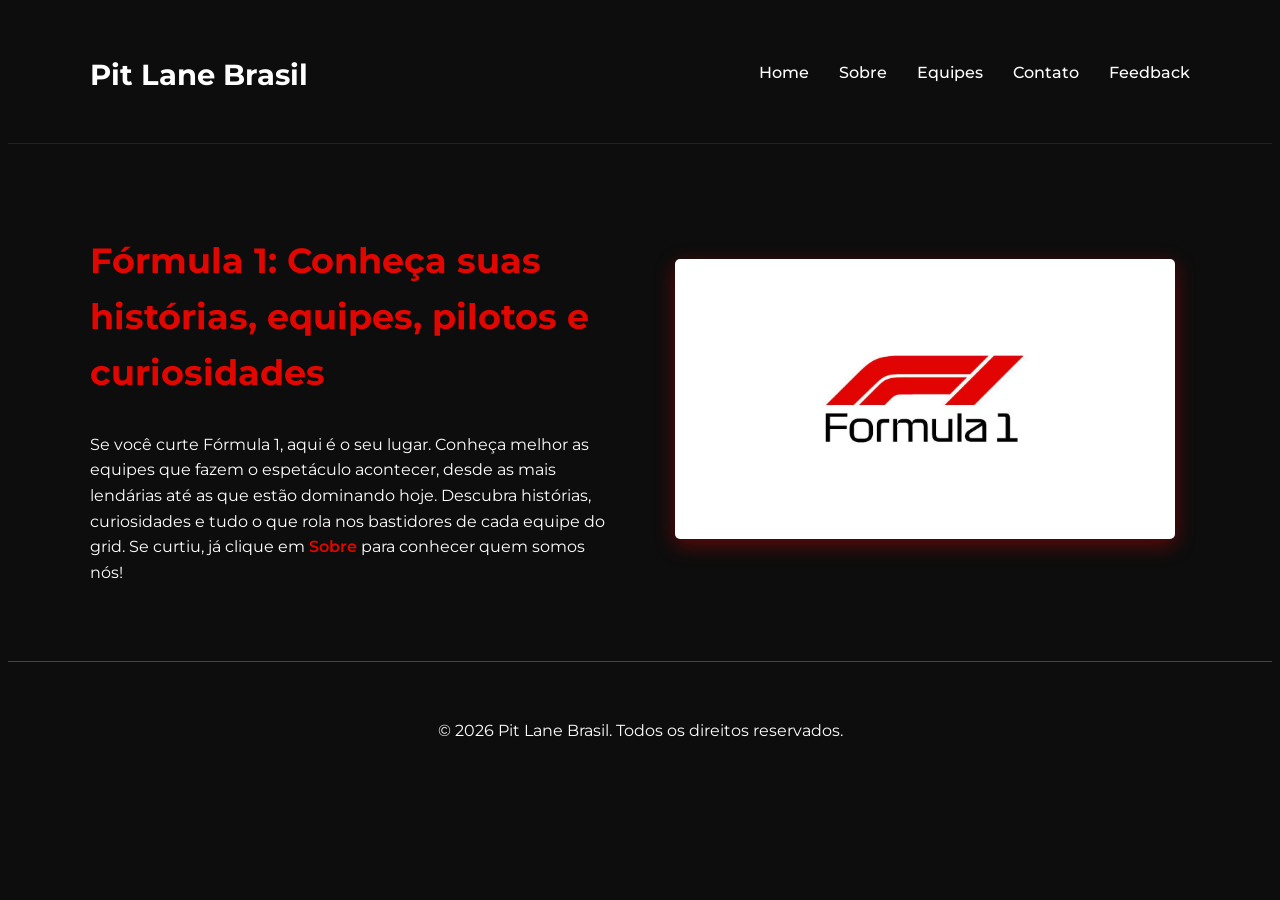
<file: index.html>
<!DOCTYPE html>
<html lang="pt-BR">
<head>
  <meta charset="UTF-8" />
  <meta name="viewport" content="width=device-width, initial-scale=1" />
  <title>Pit Lane Brasil - O Brasil na Fórmula 1</title>
  <meta name="description" content="Informações sobre as equipes de fórmula 1" />
  <link href="https://fonts.googleapis.com/css2?family=Montserrat:wght@400;700&display=swap" rel="stylesheet">
  <link rel="stylesheet" href="styles.css">
</head>
<body>

<header>
  <div class="container">
    <h1 class="logo">Pit Lane Brasil</h1>
    <button class="hamburger" aria-label="Abrir menu">
      <span class="bar"></span>
      <span class="bar"></span>
      <span class="bar"></span>
    </button>
    <nav class="nav-menu">
      <a href="index.html">Home</a>
      <a href="sobre.html">Sobre</a>
      <a href="equipes.html">Equipes</a>
      <a href="contato.html">Contato</a>
      <a href="feedback.html">Feedback</a>
    </nav>
  </div>
</header>

<section id="hero">
  <div class="container hero-content">
    <div class="hero-text">
      <h2>Fórmula 1: Conheça suas histórias, equipes, pilotos e curiosidades</h2>
      <p>Se você curte Fórmula 1, aqui é o seu lugar. Conheça melhor as equipes que fazem o espetáculo acontecer, desde as mais lendárias até as que estão dominando hoje. Descubra histórias, curiosidades e tudo o que rola nos bastidores de cada equipe do grid. Se curtiu, já clique em <a href="sobre.html">Sobre</a> para conhecer quem somos nós!</p>
    </div>
    <div class="hero-image">
      <img src="img/logo-formula 1.png" alt="Ilustração da logo da Fórmula 1" />
    </div>
  </div>
</section>

<footer>
  <div class="container">
    <p>© 2026 Pit Lane Brasil. Todos os direitos reservados.</p>
  </div>
</footer>

<script>
const hamburger = document.querySelector('.hamburger');
const navMenu = document.querySelector('.nav-menu');

hamburger.addEventListener('click', () => {
  hamburger.classList.toggle('active');
  navMenu.classList.toggle('active');
});
</script>
</body>
</html>
</file>
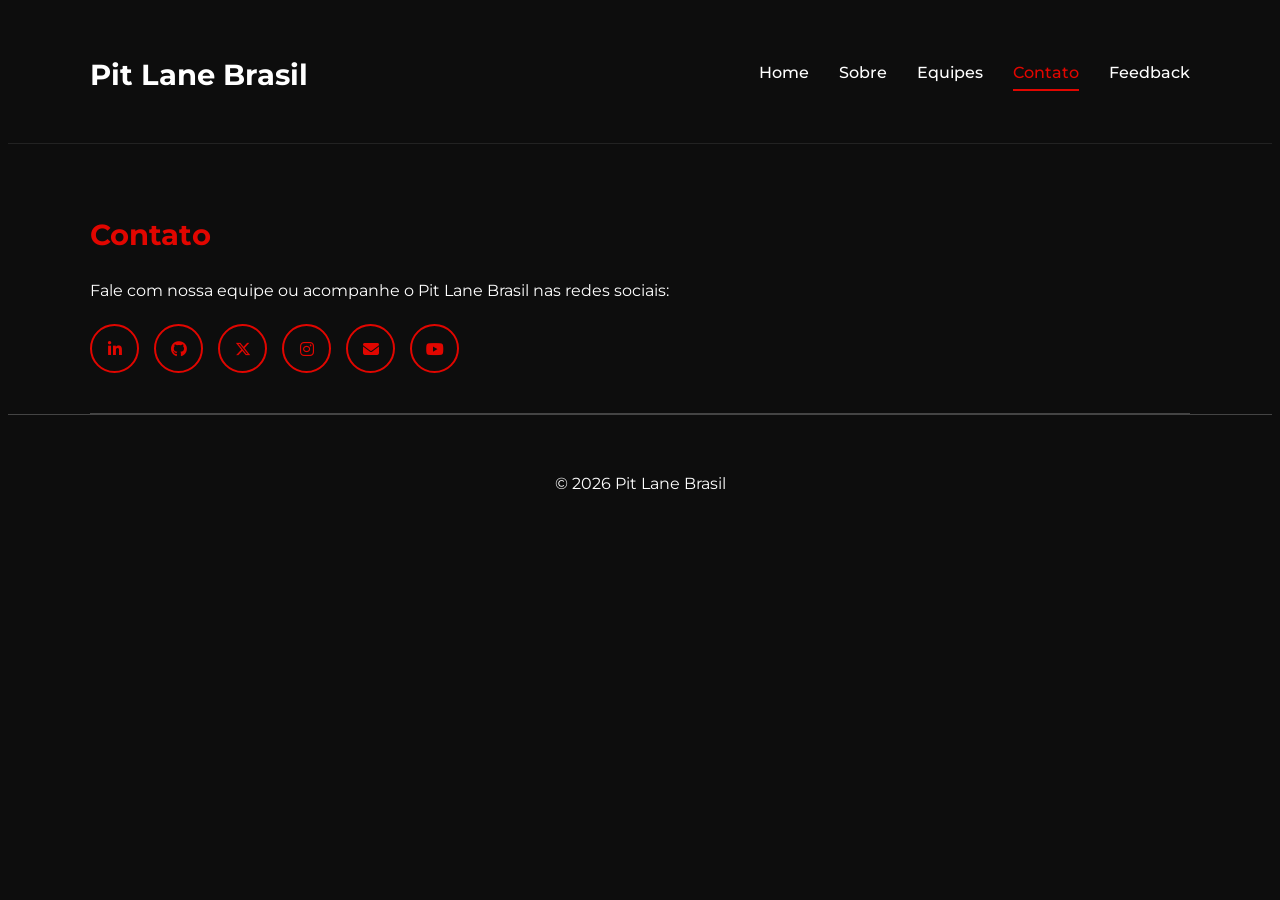
<file: contato.html>
<!DOCTYPE html>
<html lang="pt-BR">
<head>
  <meta charset="UTF-8">
  <meta name="viewport" content="width=device-width, initial-scale=1.0">
  <title>Contato - Pit Lane Brasil</title>
  <link href="https://fonts.googleapis.com/css2?family=Montserrat:wght@400;700&display=swap" rel="stylesheet">
  <link rel="stylesheet" href="https://cdnjs.cloudflare.com/ajax/libs/font-awesome/6.5.0/css/all.min.css">
  <link rel="stylesheet" href="styles.css">
</head>
<body>

<header>
  <div class="container">
    <h1 class="logo">Pit Lane Brasil</h1>

    <button class="hamburger" aria-label="Abrir menu">
      <span class="bar"></span>
      <span class="bar"></span>
      <span class="bar"></span>
    </button>

    <nav class="nav-menu">
      <a href="index.html">Home</a>
      <a href="sobre.html">Sobre</a>
      <a href="equipes.html">Equipes</a>
      <a href="contato.html" class="active">Contato</a>
      <a href="feedback.html">Feedback</a>
    </nav>
  </div>
</header>

<section class="container section">

  <h3>Contato</h3>
  <p>Fale com nossa equipe ou acompanhe o Pit Lane Brasil nas redes sociais:</p>

  <div class="social-container">

    <a href="https://www.linkedin.com/in/pedro-felipe-castro-rosa" target="_blank" class="social-btn">
      <i class="fab fa-linkedin-in"></i>
    </a>

    <a href="https://github.com/Pedrin740" target="_blank" class="social-btn">
      <i class="fab fa-github"></i>
    </a>

    <a href="https://twitter.com" target="_blank" class="social-btn">
      <i class="fab fa-x-twitter"></i>
    </a>

    <a href="https://www.instagram.com/pxdrinftnn/" target="_blank" class="social-btn">
      <i class="fab fa-instagram"></i>
    </a>

    <a href="https://mail.google.com/mail/?view=cm&fs=1&to=pedrofelipecastrorosa@gmail.com" target="_blank" class="social-btn">
      <i class="fas fa-envelope"></i>
    </a>  

    <a href="https://youtube.com" target="_blank" class="social-btn">
      <i class="fab fa-youtube"></i>
    </a>

  </div>

</section>

<footer>
  <div class="container">
    <p>© 2026 Pit Lane Brasil</p>
  </div>
</footer>

<script>
const hamburger = document.querySelector('.hamburger');
const navMenu = document.querySelector('.nav-menu');

hamburger.addEventListener('click', () => {
  hamburger.classList.toggle('active');
  navMenu.classList.toggle('active');
});
</script>

</body>
</html>
</file>
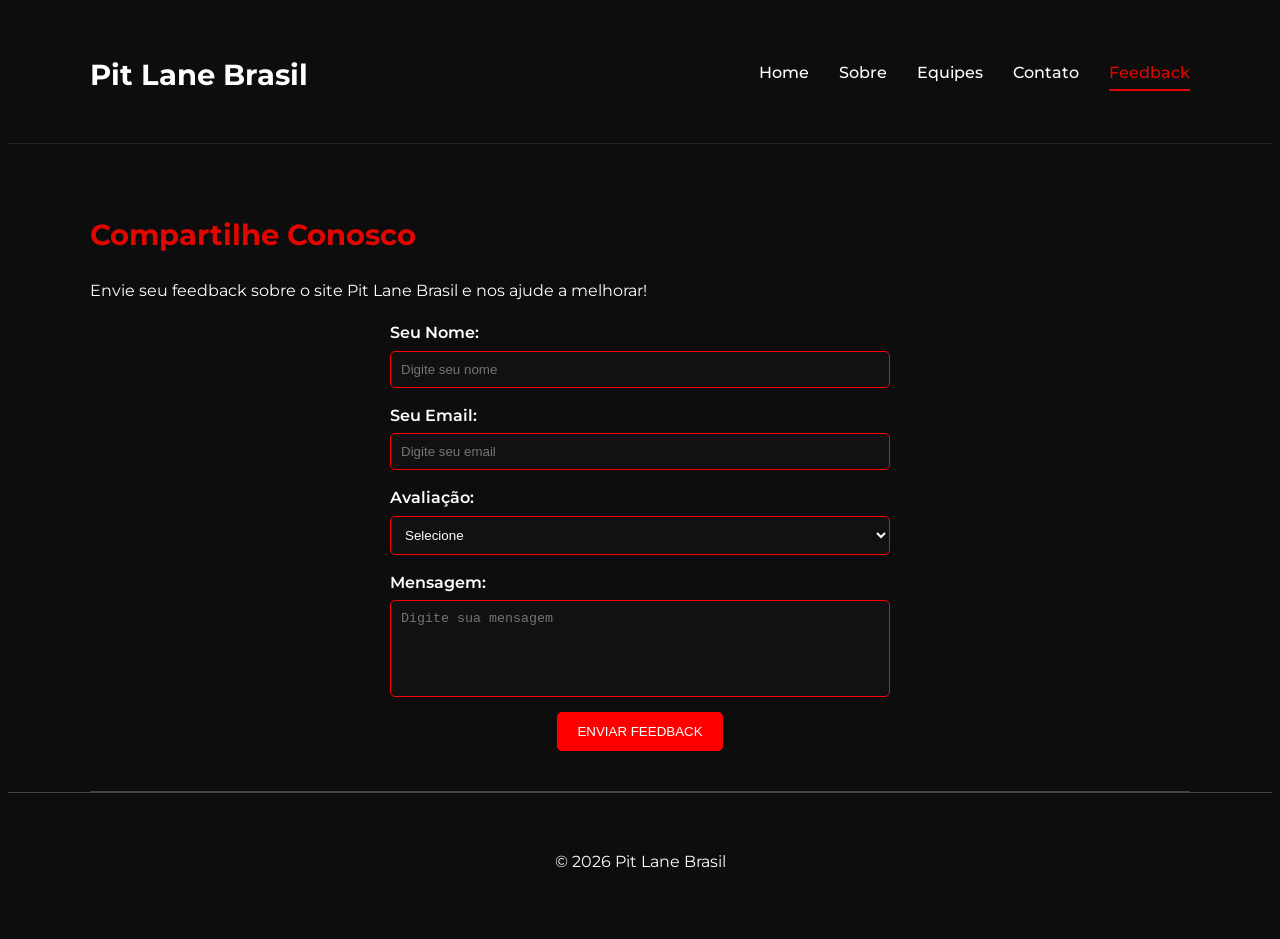
<file: feedback.html>
<!DOCTYPE html>
<html lang="pt-BR">
<head>
  <meta charset="UTF-8">
  <meta name="viewport" content="width=device-width, initial-scale=1.0">
  <title>Feedback - Pit Lane Brasil</title>
  <link href="https://fonts.googleapis.com/css2?family=Montserrat:wght@400;700&display=swap" rel="stylesheet">
  <link rel="stylesheet" href="styles.css">
</head>
<body>

<header>
  <div class="container">
    <h1 class="logo">Pit Lane Brasil</h1>

    <button class="hamburger" aria-label="Abrir menu">
      <span class="bar"></span>
      <span class="bar"></span>
      <span class="bar"></span>
    </button>

    <nav class="nav-menu">
      <a href="index.html">Home</a>
      <a href="sobre.html">Sobre</a>
      <a href="equipes.html">Equipes</a>
      <a href="contato.html">Contato</a>
      <a href="feedback.html" class="active">Feedback</a>
    </nav>
  </div>
</header>

<section class="container section">

  <h3>Compartilhe Conosco</h3>
  <p>Envie seu feedback sobre o site Pit Lane Brasil e nos ajude a melhorar!</p>

  <form action="https://formsubmit.co/pedrofelipecastrorosa@gmail.com" method="POST" class="contact-form">
    <input type="hidden" name="_subject" value="Novo Feedback - Pit Lane Brasil">
    <input type="hidden" name="_captcha" value="false">
    <input type="hidden" name="_next" value="contato.html">
    <div class="form-group">
      <label for="nome">Seu Nome:</label>
      <input type="text" id="nome" name="nome" placeholder="Digite seu nome" required>
    </div>
    <div class="form-group">
      <label for="email">Seu Email:</label>
      <input type="email" id="email" name="email" placeholder="Digite seu email" required>
    </div>
    <div class="form-group">
      <label for="avaliacao">Avaliação:</label>
      <select id="avaliacao" name="avaliacao" required>
        <option value="">Selecione</option>
        <option value="Excelente">Excelente</option>
        <option value="Bom">Bom</option>
        <option value="Regular">Regular</option>
        <option value="Ruim">Ruim</option>
      </select>
    </div>
    <div class="form-group">
      <label for="mensagem">Mensagem:</label>
      <textarea id="mensagem" name="mensagem" rows="5" placeholder="Digite sua mensagem" required></textarea>
    </div>
    <button type="submit">ENVIAR FEEDBACK</button>
  </form>

</section>

<footer>
  <div class="container">
    <p>© 2026 Pit Lane Brasil</p>
  </div>
</footer>

<script>
const hamburger = document.querySelector('.hamburger');
const navMenu = document.querySelector('.nav-menu');

hamburger.addEventListener('click', () => {
  hamburger.classList.toggle('active');
  navMenu.classList.toggle('active');
});
</script>

</body>
</html>
</file>
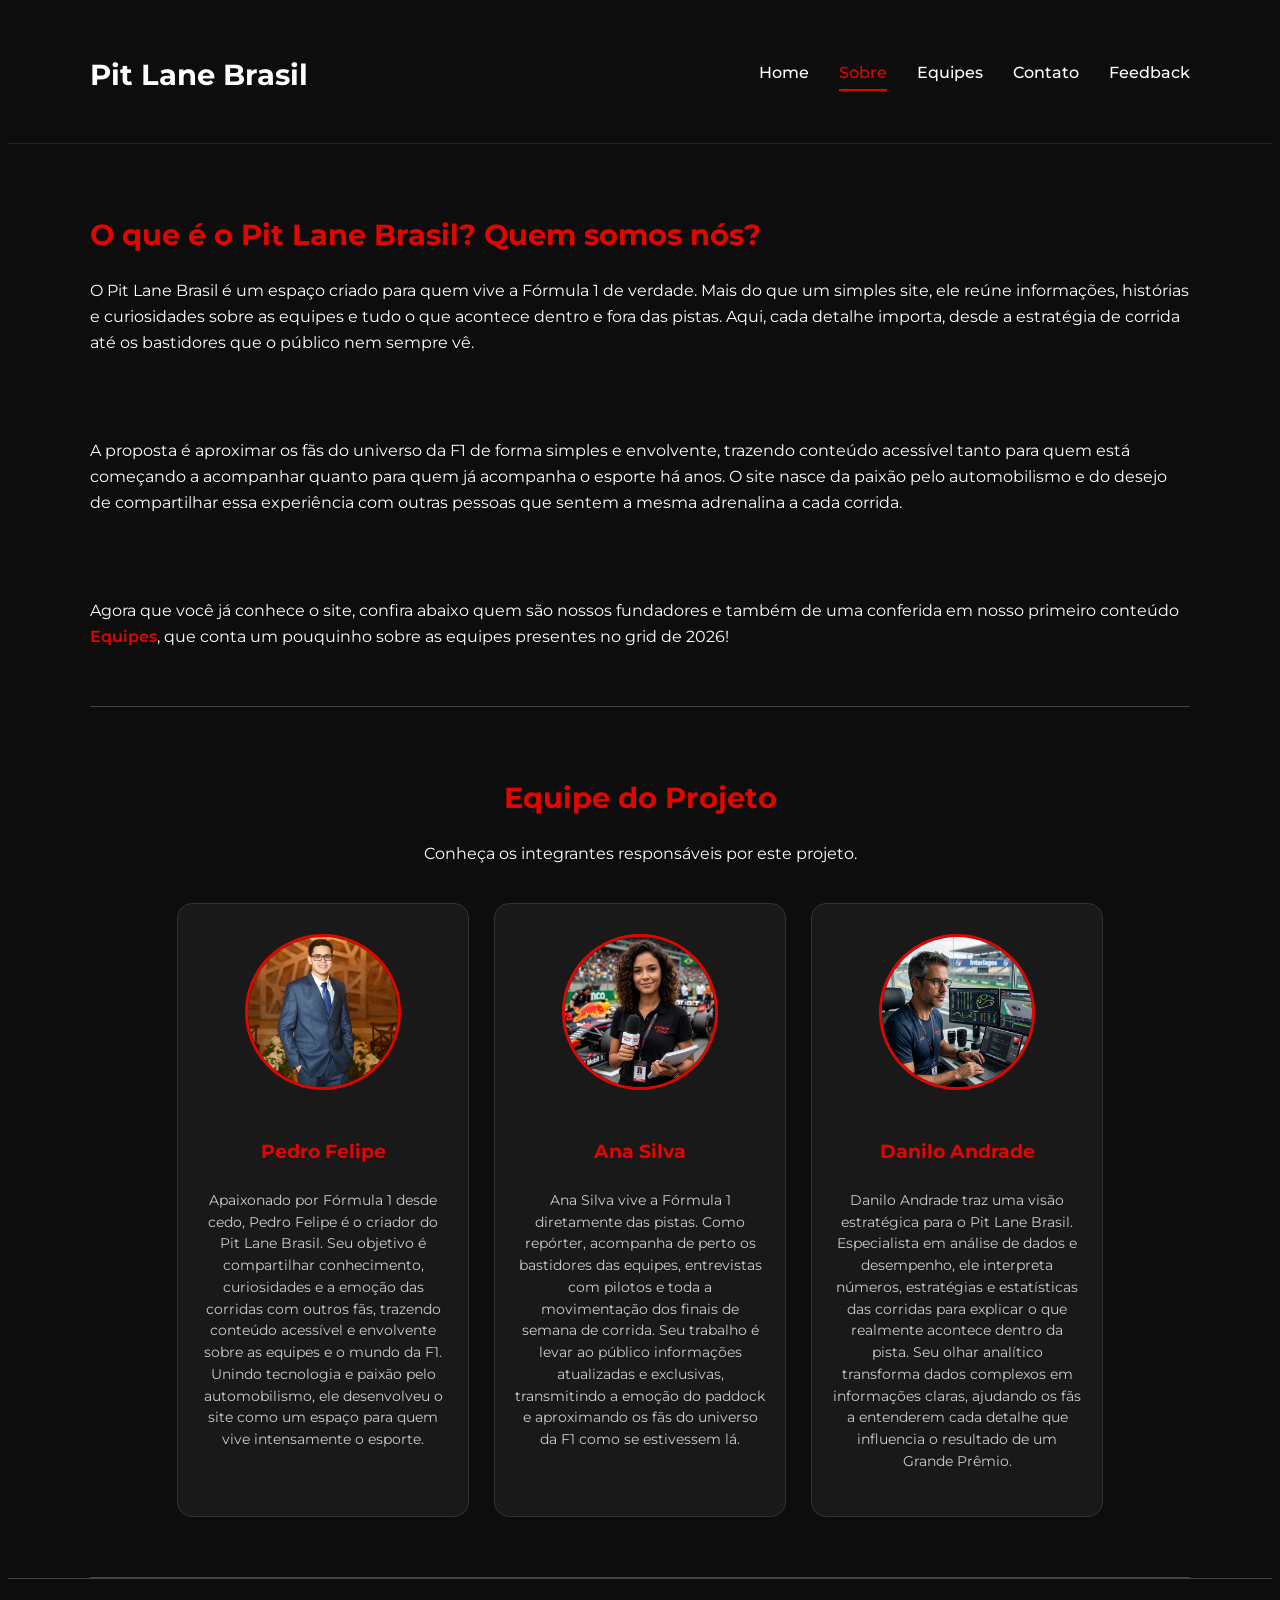
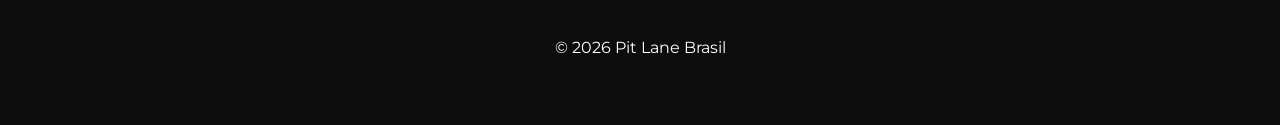
<file: sobre.html>
<!DOCTYPE html>
<html lang="pt-BR">
<head>
  <meta charset="UTF-8" />
  <meta name="viewport" content="width=device-width, initial-scale=1" />
  <title>Sobre - Pit Lane Brasil</title>

  <link href="https://fonts.googleapis.com/css2?family=Montserrat:wght@400;700&display=swap" rel="stylesheet">
  <link rel="stylesheet" href="styles.css">
</head>
<body>

<header>
  <div class="container">
    <h1 class="logo">Pit Lane Brasil</h1>

    <!-- CORRIGIDO -->
    <button class="hamburger" aria-label="Abrir menu">
      <span class="bar"></span>
      <span class="bar"></span>
      <span class="bar"></span>
    </button>

    <nav class="nav-menu">
      <a href="index.html">Home</a>
      <a href="sobre.html" class="active">Sobre</a>
      <a href="equipes.html">Equipes</a>
      <a href="contato.html">Contato</a>
      <a href="feedback.html">Feedback</a>
    </nav>
  </div>
</header>

<main class="container">
  <section id="sobre" class="section">
    <h3>O que é o Pit Lane Brasil? Quem somos nós?</h3>
    <p>O Pit Lane Brasil é um espaço criado para quem vive a Fórmula 1 de verdade. Mais do que um simples site, ele reúne informações, histórias e curiosidades sobre as equipes e tudo o que acontece dentro e fora das pistas. Aqui, cada detalhe importa, desde a estratégia de corrida até os bastidores que o público nem sempre vê.</p>
    <br></br>
    <p>A proposta é aproximar os fãs do universo da F1 de forma simples e envolvente, trazendo conteúdo acessível tanto para quem está começando a acompanhar quanto para quem já acompanha o esporte há anos. O site nasce da paixão pelo automobilismo e do desejo de compartilhar essa experiência com outras pessoas que sentem a mesma adrenalina a cada corrida.</p>
    <br></br>
    <p>Agora que você já conhece o site, confira abaixo quem são nossos fundadores e também de uma conferida em nosso primeiro conteúdo <a href="equipes.html">Equipes</a>, que conta um pouquinho sobre as equipes presentes no grid de 2026!</p>
  </section>
  
  <section id="equipe" class="section">
    <div style="text-align: center;">
      <h3>Equipe do Projeto</h3>
      <p class="subtitulo">Conheça os integrantes responsáveis por este projeto.</p>
    </div>

    <div class="equipe-grid">
      <div class="membro-card">
        <div class="membro-foto-wrapper">
          <img src="img/pedro-felipe.jpeg">
        </div>
        <h4>Pedro Felipe</h4>
        <p>Apaixonado por Fórmula 1 desde cedo, Pedro Felipe é o criador do Pit Lane Brasil. Seu objetivo é compartilhar conhecimento, curiosidades e a emoção das corridas com outros fãs, trazendo conteúdo acessível e envolvente sobre as equipes e o mundo da F1. Unindo tecnologia e paixão pelo automobilismo, ele desenvolveu o site como um espaço para quem vive intensamente o esporte.</p>
      </div>

      <div class="membro-card">
        <div class="membro-foto-wrapper">
          <img src="img/ana-silva-pitlane-brasil.jpeg">
        </div>
        <h4>Ana Silva</h4>
        <p>Ana Silva vive a Fórmula 1 diretamente das pistas. Como repórter, acompanha de perto os bastidores das equipes, entrevistas com pilotos e toda a movimentação dos finais de semana de corrida. Seu trabalho é levar ao público informações atualizadas e exclusivas, transmitindo a emoção do paddock e aproximando os fãs do universo da F1 como se estivessem lá.</p>
      </div>

      <div class="membro-card">
        <div class="membro-foto-wrapper">
          <img src="img/danilo-andrade-pitlane-brasil.png">
        </div>
        <h4>Danilo Andrade</h4>
        <p>Danilo Andrade traz uma visão estratégica para o Pit Lane Brasil. Especialista em análise de dados e desempenho, ele interpreta números, estratégias e estatísticas das corridas para explicar o que realmente acontece dentro da pista. Seu olhar analítico transforma dados complexos em informações claras, ajudando os fãs a entenderem cada detalhe que influencia o resultado de um Grande Prêmio.</p>
      </div>
    </div>
  </section>
</main>

<footer>
  <div class="container">
    <p>© 2026 Pit Lane Brasil</p>
  </div>
</footer>

<script>
const hamburger = document.querySelector('.hamburger');
const navMenu = document.querySelector('.nav-menu');

hamburger.addEventListener('click', () => {
  hamburger.classList.toggle('active');
  navMenu.classList.toggle('active');
});
</script>

</body>
</html>
</file>
<file: styles.css>
/* 1. RESET E CONFIGURAÇÕES GERAIS */ 
{
  margin: 0;
  padding: 0;
  box-sizing: border-box;
}

body {
  font-family: 'Montserrat', sans-serif;
  background: #0d0d0d;
  color: white;
  line-height: 1.6;
}

.container {
  width: 90%;
  max-width: 1100px;
  margin: 0 auto;
}

/* 2. HEADER (LOGO PARA ESQUERDA E MENU PARA DIREITA) */
header {
  background: #0d0d0d;
  padding: 25px 0;
  border-bottom: 1px solid #222;
}

header .container {
  display: flex;
  justify-content: space-between;
  align-items: center;
}

header .logo {
  font-size: 1.8rem;
  font-weight: 700;
  color: white;
}

/* Menu de Navegação */
.nav-menu {
  display: flex;
  gap: 30px;
}

.nav-menu a {
  color: white;
  text-decoration: none;
  font-weight: 500;
  font-size: 1rem;
  padding-bottom: 5px;
  position: relative;
  transition: color 0.3s ease;
}

.nav-menu a:hover, 
.nav-menu a.active {
  color: #e10600;
}

.nav-menu a::after {
  content: '';
  position: absolute;
  width: 0;
  height: 2px;
  bottom: 0;
  left: 0;
  background-color: #e10600;
  transition: width 0.3s ease;
}

.nav-menu a:hover::after, 
.nav-menu a.active::after {
  width: 100%;
}

/* 3. HOME */
#hero {
  padding: 60px 0;
}

.hero-content {
  display: flex;
  flex-wrap: wrap;
  align-items: center;
  gap: 40px;
}

.hero-text {
  flex: 1 1 400px;
}

.hero-text h2 {
  font-size: 2.2rem;
  margin-bottom: 30px;
  color: #e10600;
}

p a {
  color: #e10600 !important;
  text-decoration: none;
  font-weight: 600;
  border-bottom: 1px solid transparent;
  transition: border-bottom 0.3s ease;
}

p a:hover {
  border-bottom: 1px solid #e10600;
}

.hero-image {
  flex: 1 1 400px;
  text-align: center;
}

.hero-image img {
  width: 500px;
  max-width: 100%;
  border-radius: 5px;
  box-shadow: 0 6px 20px rgba(225, 6, 0, 0.4);
}

.section {
  padding: 40px 0;
  border-bottom: 1px solid #444;
}

.section h3 {
  font-size: 1.8rem;
  color: #e10600;
  margin-bottom: 20px;
}

.equipe-grid {
  display: flex;
  flex-wrap: wrap;
  justify-content: center;
  gap: 25px;
  padding: 20px 0;
}

.membro-card {
  background: rgba(255, 255, 255, 0.05);
  border: 1px solid #333;
  border-radius: 15px;
  padding: 30px 20px;
  width: 250px;
  display: flex;
  flex-direction: column;
  align-items: center;
  text-align: center;
  transition: transform 0.3s ease, border-color 0.3s ease;
}

.membro-card:hover {
  transform: translateY(-10px);
  border-color: #e10600;
}

.membro-foto-wrapper {
  width: 150px;
  height: 150px;
  border-radius: 50%;
  border: 3px solid #e10600;
  overflow: hidden;
  margin-bottom: 20px;
}

.membro-foto-wrapper img {
  width: 100%;
  height: 100%;
  object-fit: cover;
}

.membro-card h4 {
  color: #e10600;
  font-size: 1.2rem;
  margin-bottom: 10px;
}

.membro-card p {
  font-size: 0.85rem;
  color: #ccc;
}

/* 5. FORMULÁRIO E BOTÃO (PADRÃO DO SITE) */
.contact-form {
  max-width: 500px;
  margin: 0 auto;
}

.form-group {
  display: flex;
  flex-direction: column;
  margin-bottom: 15px;
}

.form-group label {
  margin-bottom: 5px;
  color: #fff;
  font-weight: 600;
}

.form-group input,
.form-group select,
.form-group textarea {
  width: 100%;
  padding: 10px;
  border: 1px solid red;
  border-radius: 5px;
  background-color: #111;
  color: #fff;
  box-sizing: border-box;
  resize: none;
}

button {
  display: block;
  margin: 20px auto 0;
  padding: 12px 20px;
  background-color: red;
  color: white;
  border: none;
  border-radius: 5px;
  cursor: pointer;
  text-transform: uppercase;
  transition: all 0.3s ease;
  display: block;
  margin: 0 auto;
}
button[type="submit"]:hover {
  background-color: #b30500;
  transform: scale(1.05);
  box-shadow: 0 0 15px rgba(225, 6, 0, 0.6);
}
.form-group input:focus,
.form-group select:focus,
.form-group textarea:focus {
  outline: none;
  border-color: #e10600;
  box-shadow: 0 0 8px rgba(225, 6, 0, 0.4);
}

/* 6. FOOTER E RESPONSIVIDADE */
footer {
  text-align: center;
  padding: 40px 0;
  border-top: 1px solid #444;
}

/* BOTÃO HAMBURGUER */

.hamburger {
  display: none; 
  flex-direction: column;
  cursor: pointer;
  background: none;
  border: none;
  position: absolute;
  top: 20px;
  right: 20px;
}

.bar {
  width: 25px;
  height: 3px;
  background-color: white;
  margin: 4px 0;
  border-radius: 2px;
  transition: 0.3s;
}

.hamburger.active .bar:nth-child(1) {
  transform: rotate(45deg) translate(5px, 5px);
}

.hamburger.active .bar:nth-child(2) {
  opacity: 0;
}

.hamburger.active .bar:nth-child(3) {
  transform: rotate(-45deg) translate(6px, -6px);
}

.text-image-container {
  display: flex;
  align-items: center;
  gap: 30px;
}

.content-left {
  flex: 1;
}

.side-image {
  flex: 1;
  max-width: 500px;
}

.flag {
  width: 42px;
  margin-right: 8px;
  vertical-align: middle;
}

.flag-ferrari {
  width: 45px;
  margin-right: 8px;
  vertical-align: middle;
}

.flag-mclaren {
  width: 65px;
  margin-right: 8px;
  vertical-align: middle;
}


.flag-pilotos {
  width: 25px;
  margin-right: 8px;
  vertical-align: middle;
}

.flag-mercedes {
  width: 30px;
  margin-right: 8px;
  vertical-align: middle;
}

.flag-mercedesmotor {
  width: 20px;
  margin-right: 8px;
  vertical-align: middle;
}

.flag-redbull {
  width: 55px;
  margin-right: 8px;
  vertical-align: middle;
}

.flag-ford {
  width: 35px;
  margin-right: 8px;
  vertical-align: middle;
}

.flag-williams {
  width: 60px;
  margin-right: 8px;
  vertical-align: middle;
}

.flag-aston {
  width: 55px;
  margin-right: 8px;
  vertical-align: middle;
}

.flag-haas {
  width: 45px;
  margin-right: 8px;
  vertical-align: middle;
}

.flag-alpine{
  width: 60px;
  margin-right: 8px;
  vertical-align: middle;
}

.flag-audi {
  width: 65px;
  margin-right: 8px;
  vertical-align: middle;
}

.flag-vcarb {
  width: 55px;
  margin-right: 8px;
  vertical-align: middle;
}

.flag-cadillac {
  width: 65px;
  margin-right: 8px;
  vertical-align: middle;
}

.content-left ul {
  margin-left: 20px;
}

/* CONTATO */

.social-container {
  display: flex;
  gap: 15px;
  margin-top: 20px;
}

.social-btn {
  width: 45px;
  height: 45px;
  border: 2px solid #e10600;
  color: #e10600;
  display: flex;
  align-items: center;
  justify-content: center;
  border-radius: 50%;
  text-decoration: none;
}

.social-btn:hover {
  background: #e10600;
  color: white;
}

/* MENU MOBILE */

@media (max-width: 768px) {

  .hamburger {
    display: flex;
  }

  .nav-menu {
    position: absolute;
    top: 70px;
    right: 20px;
    background: #0b0b1a;
    flex-direction: column;
    align-items: flex-start;
    padding: 15px;
    border-radius: 8px;

    opacity: 0;
    visibility: hidden;
    transition: 0.3s;
  }

  .nav-menu.active {
    opacity: 1;
    visibility: visible;
  }

  .nav-menu a {
    display: block;
    margin: 10px 0;
    font-size: 1.1rem;
  }
}

@media (max-width: 768px) {
  header .container {
    flex-direction: column;
    gap: 20px;
  }
  .nav-menu {
    gap: 15px;
    flex-wrap: wrap;
    justify-content: center;
  }
  .equipe-grid {
    flex-direction: column;
    align-items: center;
  }
}
</file>
